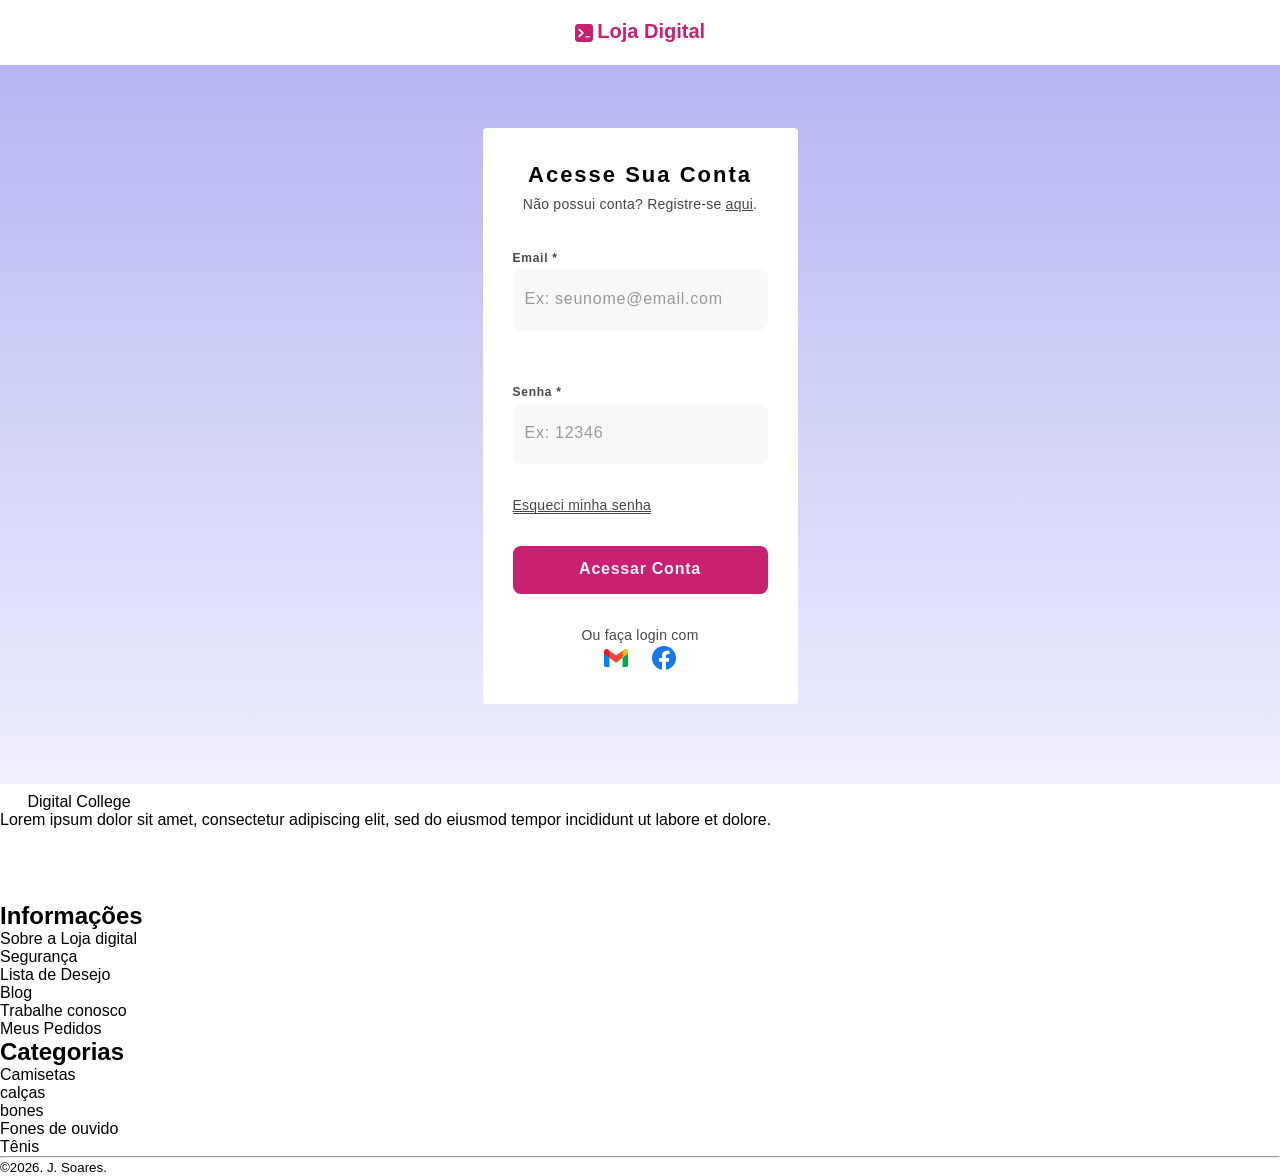
<file: src/pages/login.html>
<!DOCTYPE html>
<html lang="pt-BR">
<head>
    <meta charset="UTF-8">
    <meta name="viewport" content="width=device-width, initial-scale=1.0">
    <title>Entrar - Loja Digital</title>
    <link rel="stylesheet" href="../styles/global.css">
    <link rel="stylesheet" href="../styles/reset.css">

</head>
<body>
    <header>
        <nav>
            <a href="../../index.html">
                <img 
                    src="../assets/logo.svg" 
                    alt="Logo da Loja Digital">
                <span>
                    Loja Digital
                </span>
            </a>
        </nav>
    </header>
   <main>  
    <form>
        <h1>Acesse sua conta</h1>
        <p>Não possui conta? Registre-se  <a href="#">aqui</a>.</p>
        <div class="inputs">
            <div>
               <label>Email *</label>
               <p>
               <input type="email" 
                      placeholder="Ex: seunome@email.com"
                />
            </div>
            <div>
                <label>Senha *</label>
                <input type="password"
                       placeholder="Ex: 12346"
                       required
                    />
            </div>
        </div>
        <span>
            <a href="#">Esqueci minha senha</a><p></p>
        </span>        
        <button>Acessar Conta</button>
        <div class="others" >
             <span> Ou faça login com </span>
        <nav>
            <ul>
                <li>
                    <a href="#">
                        <img 
                        src="../assets/gmail.svg" 
                        alt="icone do gmail "
                        />
                    </a>
                </li>
                <li>
                 <a href="#">
                    <img src="../assets/facebook.svg" 
                         alt="icone facebook"
                         />
                 </a>
                </li>
            </ul>
          </nav>
        </div>       
    </form>
   </main>
     <footer>
        <div>
               <div class ="social">
                  <nav>
                      <a href="../../index.html">
                     <img 
                        src="../assets/logo-white.svg" 
                        alt="Logo da Loja Digital"
                        />
                     <span>Digital College</span>
                     </a>                
                 </nav>
                 <p> Lorem ipsum dolor sit amet, consectetur adipiscing elit, 
                     sed do eiusmod tempor incididunt ut  labore et dolore.</p>
                    <nav>
                <ul>
                    <li>
                        <a href="#">
                            <img
                             src="../assets/face-white.svg"
                             alt="icone do facebook branco"
                             />
                         </a>
                    </li>
                    <li>
                        <a href="#">
                            <img
                             src="../assets/inst-white.svg"
                             alt="icone do instagram branco"
                             />
                         </a>
                    </li>
                    <li>
                        <a href="#">
                            <img
                             src="../assets/x-white.svg"
                             alt="icone do twitter branco"
                             />
                         </a>
                    </li>
                </ul>
                 </nav>
               </div>       
                    
               <div class="more">
                   <div>
                      <h2>Informações</h2>
                      <ul>
                        <li> 
                          <a href="#">Sobre a Loja digital</a>
                        </li>
                     
                        <li> 
                          <a href="#">Segurança</a>
                        </li>
                      
                        <li> 
                          <a href="#">Lista de Desejo</a>
                        </li>
                      
                        <li> 
                          <a href="#">Blog</a>
                        </li>
                     
                        <li> 
                          <a href="#">Trabalhe conosco</a>
                        </li>
                     
                        <li> 
                          <a href="#">Meus Pedidos</a>
                        </li>
                     
                        
                      </ul>
                   </div>
                   <div>
                      <h2>Categorias</h2>
                      <ul>
                        <li> 
                          <a href="#">Camisetas</a>
                        </li>
                     
                        <li> 
                          <a href="#">calças</a>
                        </li>
                      
                        <li> 
                          <a href="#">bones</a>
                        </li>
                      
                        <li> 
                          <a href="#">Fones de ouvido</a>
                        </li>
                        <li> 
                          <a href="#">Tênis</a>
                        </li>
                      
                      </ul>
                   </div>
            
            
            
               </div>
              <div class="contact">
              </div>  
        </div>      

        <hr>
        <small>&copy;2026. J. Soares.</small>
    </footer>
</body>
</html>
</file>
<file: src/styles/global.css>
*{
    margin: 0;
    padding: 0;
    box-sizing: border-box;
    font-family: 'segoe ui', sans-serif;
    color: #000;
    text-decoration: none;
    list-style: none;

}

html, body{
    height: 100%;
}

header{
 nav{
    a{
        display: flex;
        align-items: center;
        gap: 4.5px;
        padding: 20px;
        width: fit-content;
        margin: auto;

        span{
            font-size: 20px;
            text-transform: capitalize;
            font-weight: 700;
            color: #c92071;
            margin-bottom: 2px;
        }
    }
 }
}
main{
    background: linear-gradient(#b5b6f1,#efefff);
    padding: 63px 0 80px;
    form{
        width: 315px;
      
        background-color: #fff;
        margin: 0 auto;
        border-radius:  4px;
        padding: 30px;

        p, .inputs, span, button{
             margin-bottom: 30px};

        .inputs{
            display: flex;
            flex-direction: column;
            gap: 20px;
        } 
         span{
            a{
                font-size: 14px;
                line-height: 22px;
                letter-spacing: .25px;
                color: #474747;
                text-decoration: underline;
                border-bottom: solid .5px;
                width: fit-content;
             }
         }

         button{
            width: 100%;
            height: 48px;
            border-radius: 8px;
            border: none;
            background-color: #c92071;
            color: #f5f5f5;
            font-size: 16px;
            line-height: 24px;
            letter-spacing: .75px;
            text-transform: capitalize;
            font-weight: 600;
            padding-bottom: 2px;
          }
          .others {
            width: fit-content;
            margin: 0 auto;
            span {
                font-size: 14px;
                line-height: 22px;
                letter-spacing: .25px;
                color: #474747;
                margin-bottom: 20px;
            }
            nav {
                 ul{ display: flex;
                    justify-content: center;
                    gap: 24px;
                }
            }
          }
        div{
            label{
                font-size: 12px;
                font-weight: 700;
                line-height: 24px;
                letter-spacing: .75px;
                color: #474747;
                text-transform: capitalize;
                margin-bottom: 5px;
            }
            input{
                height:60px ;
                font-size: 16px;
                line-height: 28px;
                letter-spacing: .75px;
                padding: 0px 12px;
                border: none;
                width: 100%;
                background-color: #4747470a;
                border-radius: 8px;
                outline-color: #c92071;
                padding-bottom: 2px;
                
                &::placeholder{ color: #999;

                }
            }
        }    

        h1{
            font-size: 22px;
            line-height: 34px;
            letter-spacing: 2px;
            text-align: center;
            text-transform: capitalize;
        }
        p{
            font-size: 14px;
            line-height: 24px;
            letter-spacing: .25px;
            text-align: center ;
            color: #474747;
        }

        a{
            display: inline;
            text-decoration: underline;
             color: inherit;
        }

    }
}
</file>
